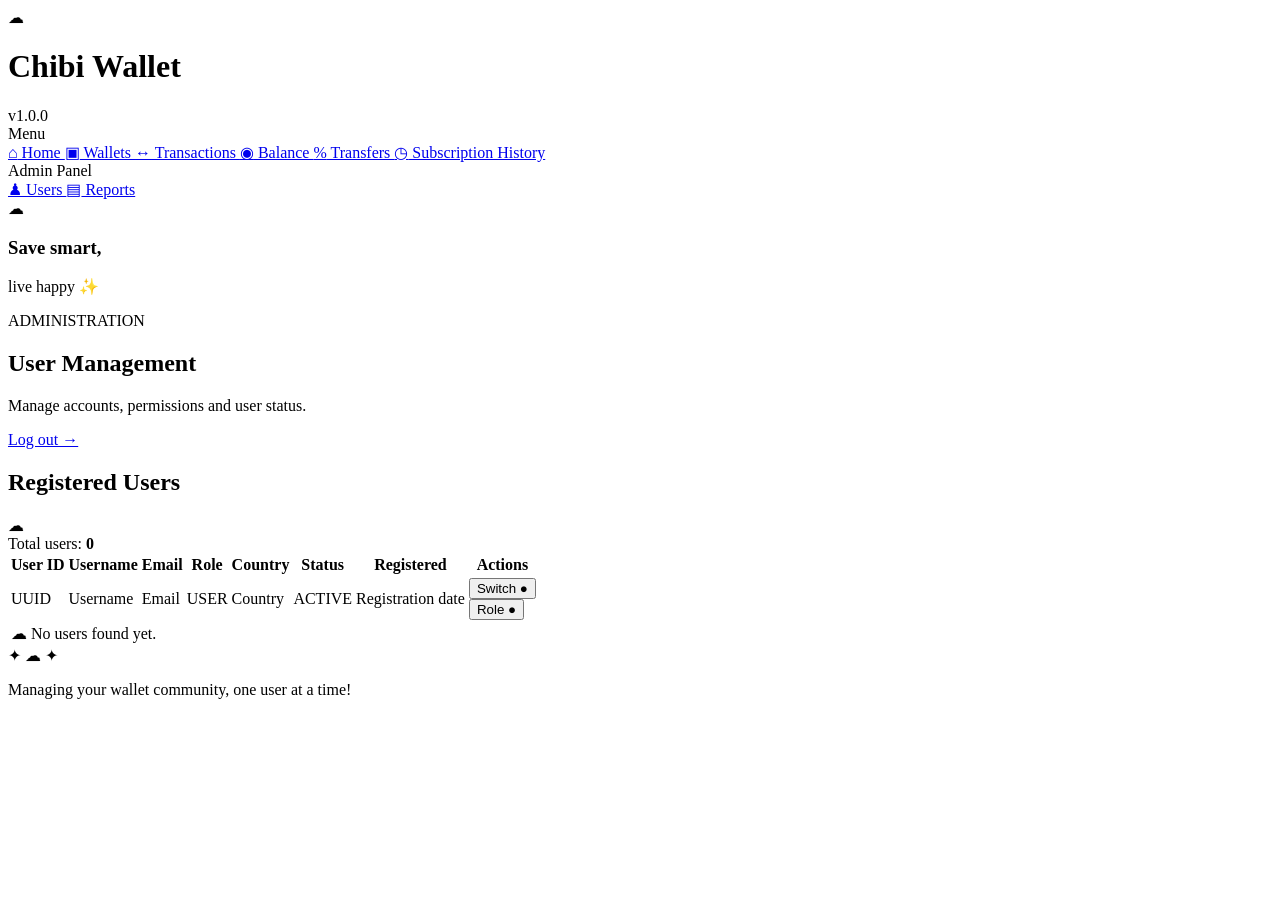
<file: src/main/resources/templates/admin-users.html>
<!DOCTYPE html>
<html lang="en"
      xmlns:th="http://www.thymeleaf.org">

<head>
    <meta charset="UTF-8">
    <meta name="viewport" content="width=device-width, initial-scale=1.0">

    <title>Chibi Wallet - Manage Users</title>

    <link rel="stylesheet" th:href="@{/css/home.css}">
    <link rel="stylesheet" th:href="@{/css/admin-users.css}">
</head>

<body>
<div class="page-wrapper">

    <header class="top-bar">
        <div class="brand">
            <span class="cloud">☁</span>
            <h1>Chibi Wallet</h1>
        </div>

        <div class="version">v1.0.0</div>
    </header>

    <div class="app-layout">

        <aside class="sidebar">
            <div class="menu-title">Menu</div>

            <nav>
                <a href="/home" class="nav-link">
                    <span>⌂</span> Home
                </a>
                <a href="/wallets" class="nav-link">
                    <span>▣</span> Wallets
                </a>
                <a href="/transactions" class="nav-link">
                    <span>↔</span> Transactions
                </a>
                <a href="/balance" class="nav-link">
                    <span>◉</span> Balance
                </a>
                <a href="/transfers" class="nav-link">
                    <span>%</span> Transfers
                </a>
                <a href="/subscriptions/history" class="nav-link">
                    <span>◷</span> Subscription History
                </a>
            </nav>

            <div class="admin-section">
                <div class="menu-title">Admin Panel</div>

                <nav>
                    <a href="/admin/users"
                       class="nav-link active">
                        <span>♟</span> Users
                    </a>
                    <a href="/admin/reports" class="nav-link">
                        <span>▤</span> Reports
                    </a>
                </nav>
            </div>

            <div class="sidebar-footer">
                <div class="footer-cloud">☁</div>
                <h3>Save smart,</h3>
                <p>live happy ✨</p>
            </div>
        </aside>

        <main class="main-content admin-content">

            <section class="welcome-section">
                <div>
                    <p class="dashboard-label">ADMINISTRATION</p>
                    <h2>User Management</h2>
                    <p class="welcome-text">
                        Manage accounts, permissions and user status.
                    </p>
                </div>

                <a href="/logout" class="logout-button">
                    Log out →
                </a>
            </section>

            <section class="panel users-panel">

                <div class="panel-header">
                    <h2>Registered Users</h2>
                    <span class="little-cloud">☁</span>
                </div>

                <div class="users-summary">
                    <span>
                        Total users:
                        <strong th:text="${users.size()}">0</strong>
                    </span>
                </div>

                <div class="table-container">
                    <table class="users-table">
                        <thead>
                        <tr>
                            <th>User ID</th>
                            <th>Username</th>
                            <th>Email</th>
                            <th>Role</th>
                            <th>Country</th>
                            <th>Status</th>
                            <th>Registered</th>
                            <th>Actions</th>
                        </tr>
                        </thead>

                        <tbody>
                        <tr th:each="account : ${users}">
                            <td class="user-id"
                                th:text="${account.id}">
                                UUID
                            </td>

                            <td class="username-cell"
                                th:text="${account.username}">
                                Username
                            </td>

                            <td th:text="${account.email != null
                                ? account.email : '—'}">
                                Email
                            </td>

                            <td>
                                <span class="role-badge"
                                      th:classappend="${account.role.toString() == 'ADMIN'}
                                          ? ' role-admin' : ' role-user'"
                                      th:text="${account.role}">
                                    USER
                                </span>
                            </td>

                            <td th:text="${account.country}">
                                Country
                            </td>

                            <td>
                                <span class="status-badge"
                                      th:classappend="${account.active}
                                          ? ' status-active'
                                          : ' status-inactive'"
                                      th:text="${account.active}
                                          ? 'ACTIVE' : 'INACTIVE'">
                                    ACTIVE
                                </span>
                            </td>

                            <td class="date-cell"
                                th:text="${account.createdOn != null
                                    ? #temporals.format(account.createdOn,
                                      'dd MM yyyy HH:mm')
                                    : '—'}">
                                Registration date
                            </td>

                            <td>
                                <div class="user-actions">

                                    <form th:action="@{/admin/users/{id}/toggle-status(
                                                    id=${account.id})}"
                                          method="post">
                                        <button type="submit"
                                                class="action-button"
                                                th:disabled="${account.id == currentUserId}">
                                            Switch
                                            <span class="toggle-icon">●</span>
                                        </button>
                                    </form>

                                    <form th:action="@{/admin/users/{id}/toggle-role(
                                                    id=${account.id})}"
                                          method="post">
                                        <button type="submit"
                                                class="action-button role-button"
                                                th:disabled="${account.id == currentUserId}">
                                            Role
                                            <span class="toggle-icon">●</span>
                                        </button>
                                    </form>

                                </div>
                            </td>
                        </tr>

                        <tr th:if="${users.isEmpty()}">
                            <td colspan="8" class="empty-state">
                                ☁ No users found yet.
                            </td>
                        </tr>
                        </tbody>
                    </table>
                </div>

            </section>

            <div class="chibi-message">
                <span>✦ ☁ ✦</span>
                <p>Managing your wallet community, one user at a time!</p>
            </div>

        </main>
    </div>
</div>
</body>
</html>
</file>
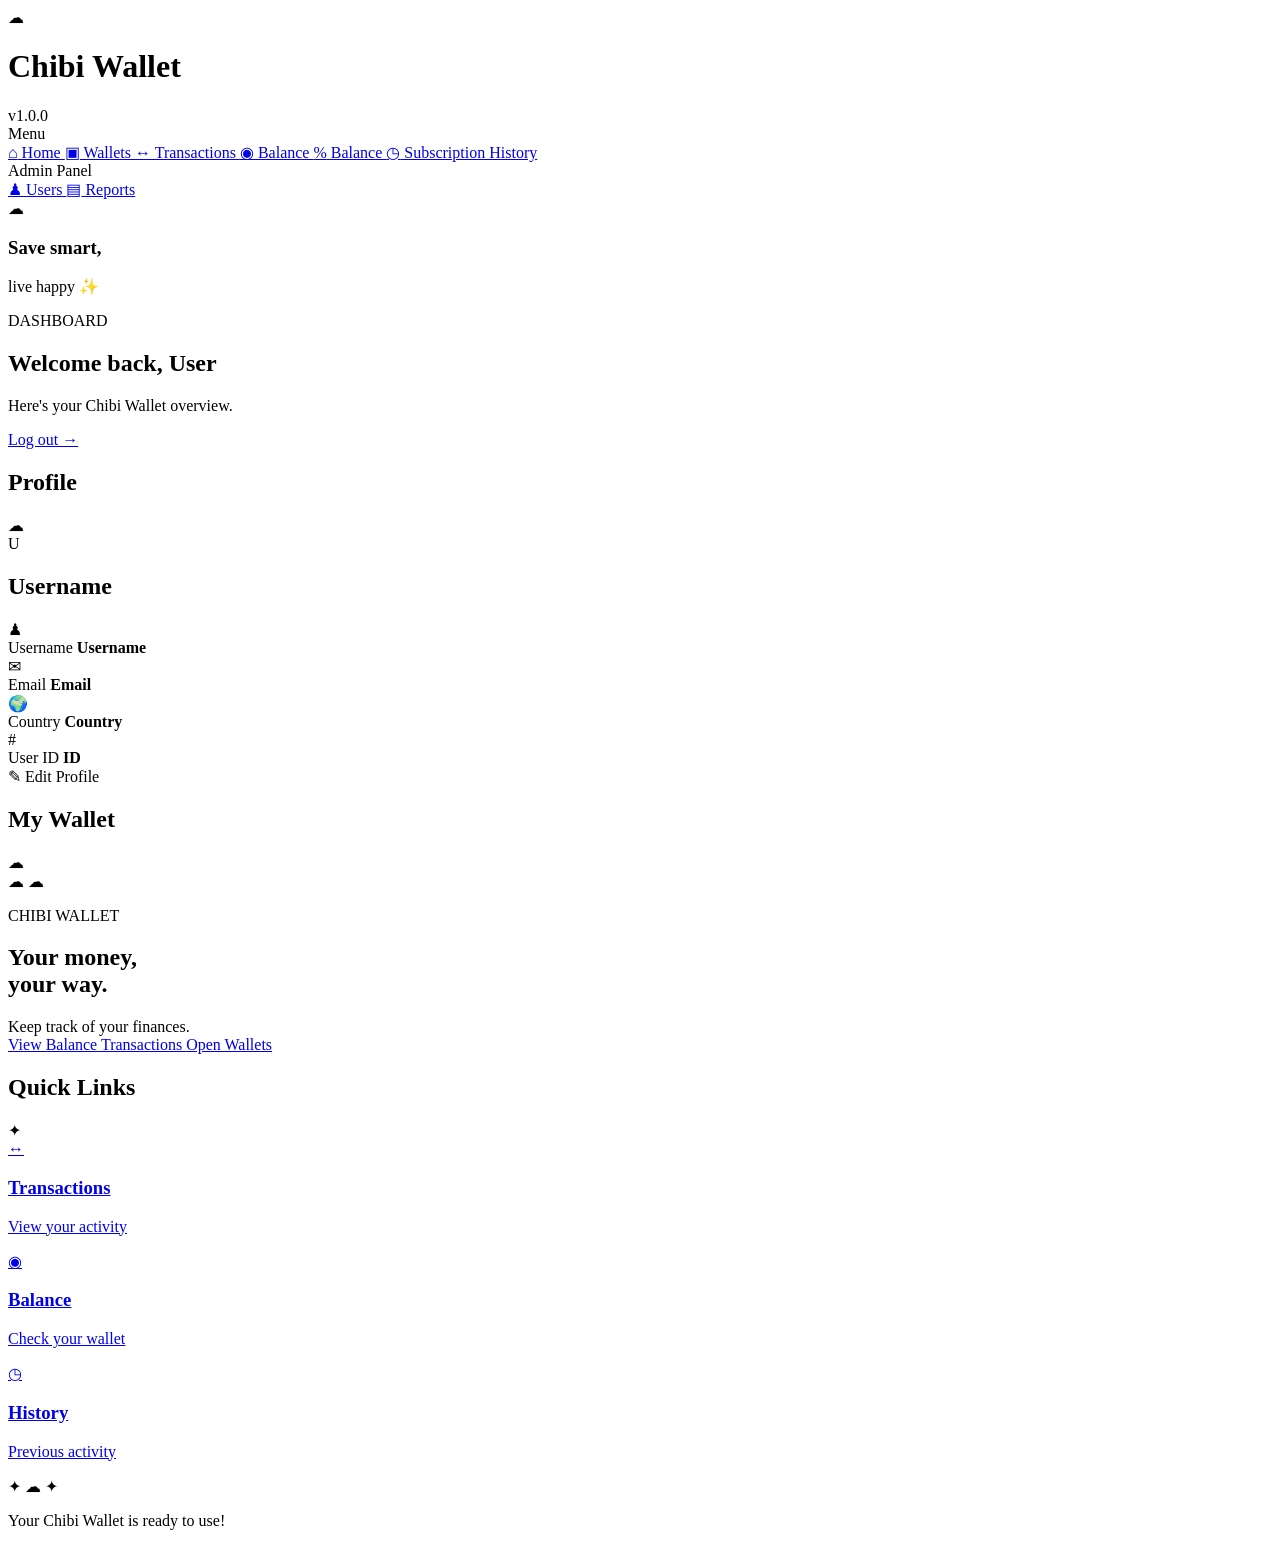
<file: src/main/resources/templates/home.html>
<!DOCTYPE html>
<html lang="en" xmlns:th="http://www.thymeleaf.org" xmlns:sec="http://www.thymeleaf.org/extras/spring-security">

<head>
    <meta charset="UTF-8">
    <meta name="viewport" content="width=device-width, initial-scale=1.0">

    <title>Chibi Wallet - Home</title>

    <link rel="stylesheet" th:href="@{/css/home.css}">
</head>

<body>

<div class="page-wrapper">


    <header class="top-bar">

        <div class="brand">

            <span class="cloud">☁</span>

            <h1>Chibi Wallet</h1>

        </div>

        <div class="version">
            v1.0.0
        </div>

    </header>



    <div class="app-layout">

        <aside class="sidebar">

            <div class="menu-title">
                Menu
            </div>

            <nav>

                <a href="/home" class="nav-link active">
                    <span>⌂</span>
                    Home
                </a>

                <a href="/wallets" class="nav-link">
                    <span>▣</span>
                    Wallets
                </a>

                <a href="/transactions" class="nav-link">
                    <span>↔</span>
                    Transactions
                </a>

                <a href="/balance" class="nav-link">
                    <span>◉</span>
                    Balance
                </a>

                <a href="/transfers" class="nav-link">
                    <span>%</span>
                    Balance
                </a>

                <a href="/subscriptions/history" class="nav-link">
                    <span>◷</span>
                    Subscription History
                </a>

                <div sec:authorize="hasRole('ROLE_ADMIN')" class="admin-section">

                    <div class="menu-title admin-title">
                        Admin Panel
                    </div>

                    <nav class="admin-nav">

                        <a href="/admin/users" class="nav-link">
                            <span>♟</span>
                            Users
                        </a>

                        <a href="/admin/reports" class="nav-link">
                            <span>▤</span>
                            Reports
                        </a>

                    </nav>

                </div>





            </nav>
            <div class="sidebar-footer">

                <div class="footer-cloud">
                    ☁
                </div>

                <h3>Save smart,</h3>

                <p>
                    live happy ✨
                </p>

            </div>

        </aside>


        <main class="main-content">

            <section class="welcome-section">

                <div>

                    <p class="dashboard-label">
                        DASHBOARD
                    </p>

                    <h2>
                        Welcome back,
                        <span th:text="${user.getUsername()}">
                            User
                        </span>

                    </h2>

                    <p class="welcome-text">
                        Here's your Chibi Wallet overview.
                    </p>

                </div>


                <a href="/logout" class="logout-button">
                    Log out →
                </a>

            </section>

            <section class="dashboard-grid">


                <article class="panel profile-panel">

                    <div class="panel-header">
                        <h2>Profile</h2>
                        <span class="little-cloud">☁</span>
                    </div>


                    <div class="profile-avatar">

                        <span th:text="${#strings.substring(user.getUsername(), 0, 1)}">
                            U
                        </span>

                    </div>


                    <h2 class="username"
                        th:text="${user.getUsername()}">
                        Username
                    </h2>


                    <p class="status"
                       th:classappend="${user.isActive()} ? 'status-active' : 'status-inactive'"
                       th:text="${user.isActive()} ? 'ACTIVE' : 'INACTIVE'">
                    </p>


                    <div class="profile-info">


                        <div class="info-item">

                            <span class="info-icon">♟</span>

                            <div>

                                <span class="info-label">
                                    Username
                                </span>

                                <strong th:text="${user.getUsername()}">
                                    Username
                                </strong>

                            </div>

                        </div>


                        <div class="info-item">

                            <span class="info-icon">✉</span>

                            <div>

                                <span class="info-label">
                                    Email
                                </span>

                                <strong th:text="${user.getEmail()}">
                                    Email
                                </strong>

                            </div>

                        </div>


                        <div class="info-item">

                            <span class="info-icon">🌍</span>

                            <div>

                                <span class="info-label">
                                    Country
                                </span>

                                <strong th:text="${user.getCountry()}">
                                    Country
                                </strong>

                            </div>

                        </div>


                        <div class="info-item">

                            <span class="info-icon">#</span>

                            <div>

                                <span class="info-label">
                                    User ID
                                </span>

                                <strong th:text="${user.getId()}">
                                    ID
                                </strong>

                            </div>

                        </div>


                    </div>

                    <div class="profile-actions">
                        <a th:href="@{users/{id}/profile(id=${user.getId()})}" class="edit-profile-button" >
                            ✎ Edit Profile
                        </a>

<!--                        <a th:href="@{users/{id}/profile(id=${user.getId()})}" class="edit-profile-button" >-->
<!--                            ✎ Edit Profile-->
<!--                        </a>-->
                    </div>

                </article>


                <div class="right-column">

                    <article class="panel wallet-panel">

                        <div class="panel-header">

                            <h2>My Wallet</h2>

                            <span class="little-cloud">
                                ☁
                            </span>

                        </div>


                        <div class="wallet-box">

                            <span class="wallet-cloud cloud-left">
                                ☁
                            </span>

                            <span class="wallet-cloud cloud-right">
                                ☁
                            </span>


                            <div class="wallet-content">

                                <p>
                                    CHIBI WALLET
                                </p>

                                <h2>
                                    Your money,
                                    <br>
                                    your way.
                                </h2>

                                <span>
                                    Keep track of your finances.
                                </span>

                            </div>

                        </div>


                        <div class="wallet-buttons">

                            <a href="/balance"
                               class="primary-button">

                                View Balance

                            </a>


                            <a href="/transactions"
                               class="secondary-button">

                                Transactions

                            </a>

                            <a href="/wallets"
                               class="primary-button">
                                Open Wallets
                            </a>

                        </div>

                    </article>


                    <article class="panel quick-panel">

                        <div class="panel-header">

                            <h2>Quick Links</h2>

                            <span class="little-cloud">
                                ✦
                            </span>

                        </div>


                        <div class="quick-links">


                            <a href="/transactions"
                               class="quick-link">

                                <div class="quick-icon">
                                    ↔
                                </div>

                                <div>

                                    <h3>Transactions</h3>

                                    <p>
                                        View your activity
                                    </p>

                                </div>

                            </a>


                            <a href="/balance"
                               class="quick-link">

                                <div class="quick-icon">
                                    ◉
                                </div>

                                <div>

                                    <h3>Balance</h3>

                                    <p>
                                        Check your wallet
                                    </p>

                                </div>

                            </a>


                            <a href="/history"
                               class="quick-link">

                                <div class="quick-icon">
                                    ◷
                                </div>

                                <div>

                                    <h3>History</h3>

                                    <p>
                                        Previous activity
                                    </p>

                                </div>

                            </a>


                        </div>

                    </article>

                    <div class="chibi-message">

                        <span>
                            ✦ ☁ ✦
                        </span>

                        <p>
                            Your Chibi Wallet is ready to use!
                        </p>

                    </div>


                </div>

            </section>

        </main>

    </div>

</div>

</body>

</html>
</file>
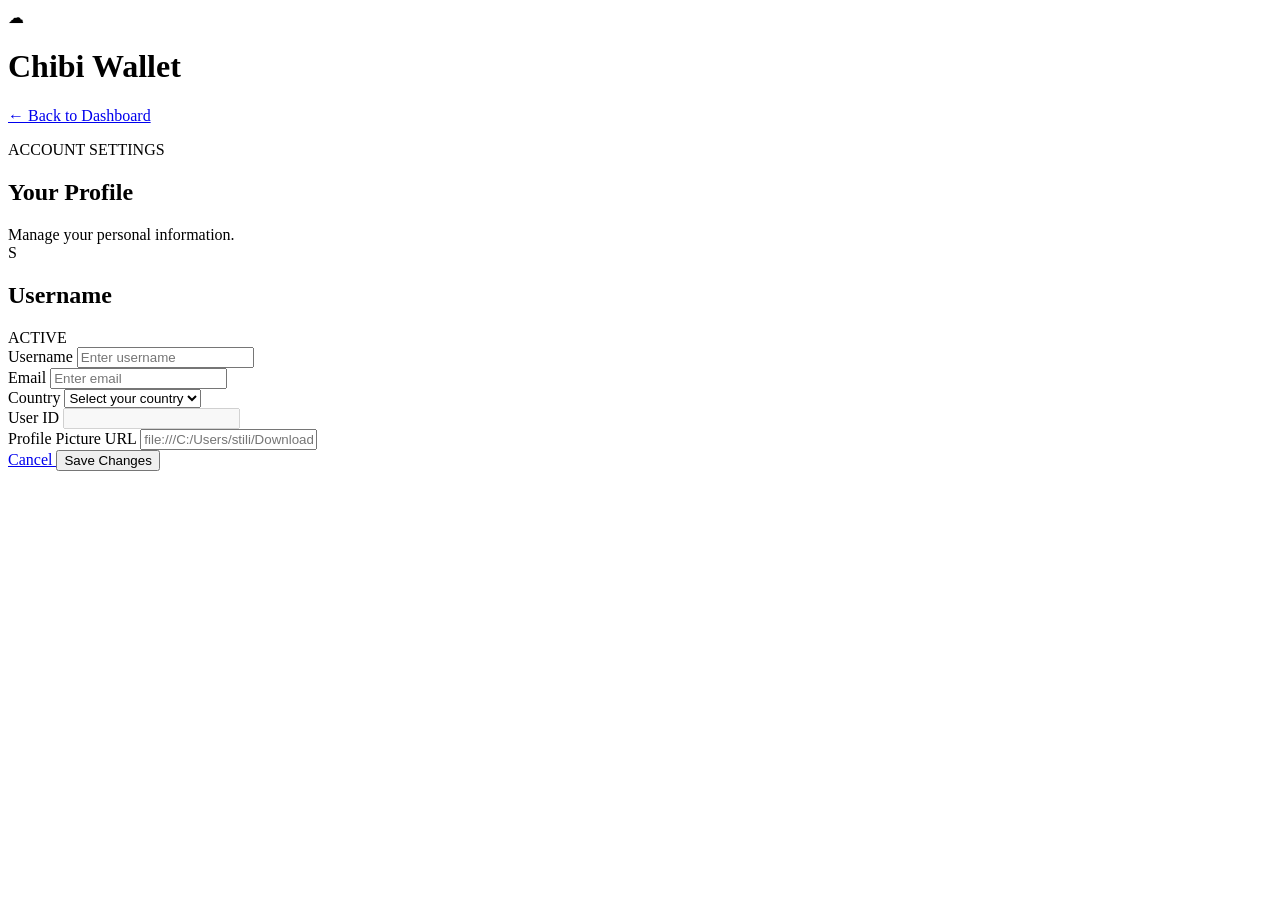
<file: src/main/resources/templates/profile-menu.html>
<!DOCTYPE html>
<html lang="en" xmlns:th="http://www.thymeleaf.org">

<head>
    <meta charset="UTF-8">
    <meta name="viewport" content="width=device-width, initial-scale=1.0">

    <title>Profile | Chibi Wallet</title>

    <link rel="stylesheet" th:href="@{/css/profile.css}">
</head>

<body>

<div class="page-wrapper">


    <header class="top-bar">

        <div class="brand">
            <span class="cloud">☁</span>
            <h1>Chibi Wallet</h1>
        </div>

        <a href="/home" class="back-button">
            ← Back to Dashboard
        </a>

    </header>


    <!--main tab-->
    <main class="profile-page">

        <div class="page-title">
            <p>ACCOUNT SETTINGS</p>
            <h2>Your Profile</h2>
            <span>Manage your personal information.</span>
        </div>


        <!--profile-->
        <section class="profile-card">

            <div class="profile-header">

                <div class="profile-avatar">
                    <span th:text="${user.username.substring(0,1).toUpperCase()}">S</span>
                </div>

                <div class="profile-name">
                    <h2 th:text="${user.username}">Username</h2>

                    <span class="status status-active">
                        ACTIVE
                    </span>
                </div>

            </div>



            <form th:action="@{/users/{id}/profile(id=${user.getId()})}"
                  th:object="${user}"
                  th:method="PUT">

                <div class="form-grid">


                    <div class="form-group">
                        <label for="username">
                            Username
                        </label>

                        <input
                                type="text"
                                id="username"
                                th:field="*{username}"
                                placeholder="Enter username"
                        >
                    </div>


                    <div class="form-group">
                        <label for="email">
                            Email
                        </label>

                        <input
                                type="email"
                                id="email"
                                th:field="*{email}"
                                placeholder="Enter email"
                        >
                    </div>


                    <div class="form-group">
                        <label for="country">
                            Country
                        </label>

                        <select id="country"
                                th:field="*{country}">

                            <option value="">
                                Select your country
                            </option>

                            <option
                                    th:each="country : ${country}"
                                    th:value="${country}"
                                    th:text="${country}">
                            </option>

                        </select>
                    </div>


                    <div class="form-group">
                        <label>
                            User ID
                        </label>

                        <input
                                type="text"
                                th:value="${user.id}"
                                disabled
                        >
                    </div>

                </div>

                <div class="form-group">
                    <label for="profilePictureUrl">
                        Profile Picture URL
                    </label>

                    <input
                            type="url"
                            id="profilePictureUrl"
                            th:field="*{profilePicture}"
                            placeholder="file:///C:/Users/stili/Downloads/image-profile-default.jpg"
                    >
                </div>


                <!--buttons-->
                <div class="form-actions">

                    <a href="/home" class="cancel-button">
                        Cancel
                    </a>

                    <button type="submit" class="save-button">
                        Save Changes
                    </button>

                </div>

            </form>

        </section>

    </main>

</div>

</body>
</html>
</file>
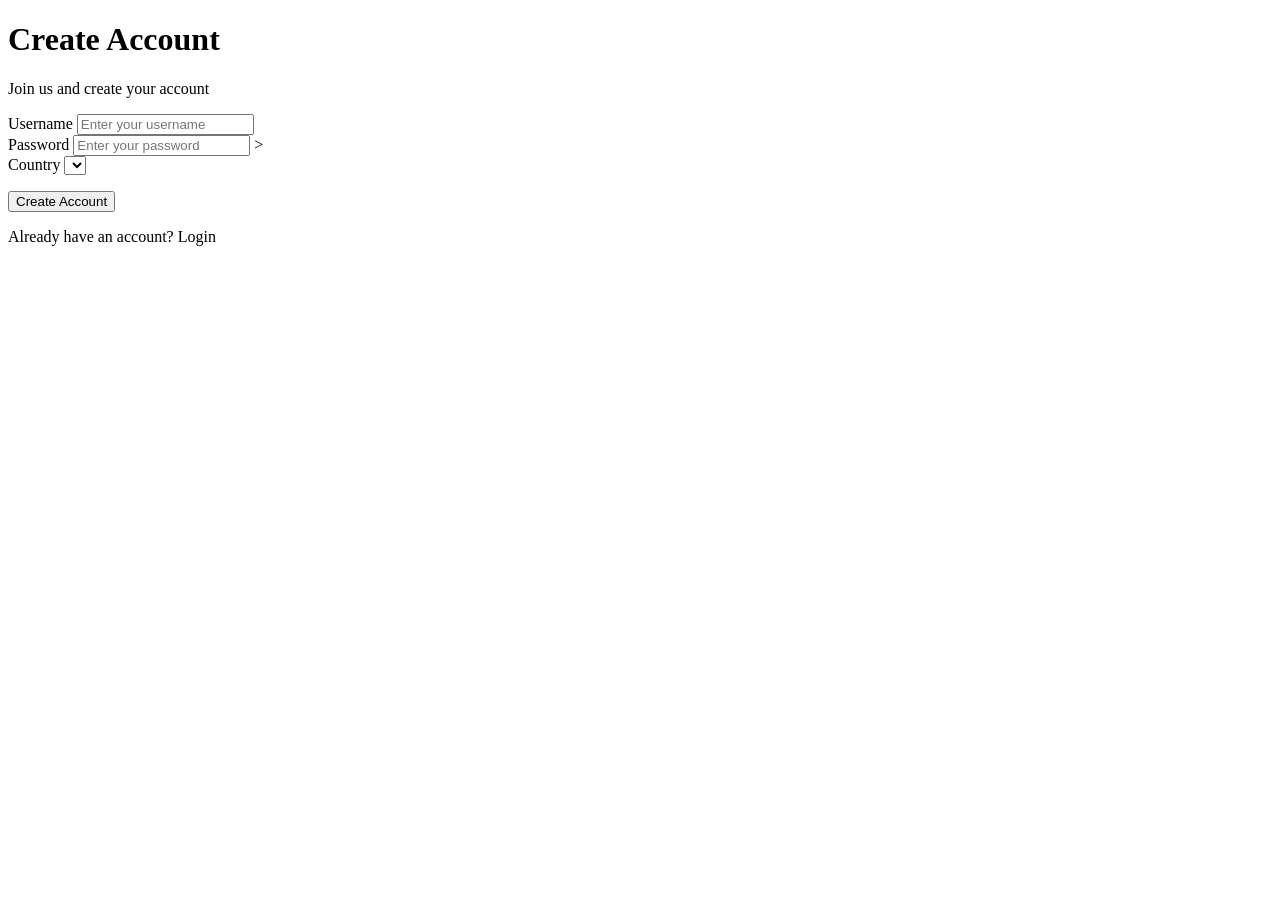
<file: src/main/resources/templates/register.html>
<!DOCTYPE html>
<html lang="en" xmlns:th="http://www.thymeleaf.org">

<head>
    <meta charset="UTF-8">
    <meta name="viewport" content="width=device-width, initial-scale=1.0">

    <title>Register</title>

    <link rel="stylesheet" th:href="@{/css/register.css}">
</head>

<body>

<div class="register-container">

    <div class="register-card">

        <h1>Create Account</h1>
        <p class="subtitle">Join us and create your account</p>

        <form th:action="@{/register}" th:object="${userRegisterRequest}" th:method="post">

            <div class="input-group">
                <label for="username">Username</label>

                <input
                        type="text"
                        id="username"
                        name="username"
                        th:field="*{username}"

                        placeholder="Enter your username"
                        required>

                <span class="error"
                      th:if="${#fields.hasErrors('username')}"
                      th:errors="*{username}">
                </span>
            </div>


            <div class="input-group">
                <label for="password">Password</label>

                <input
                        type="password"
                        id="password"
                        name="password"
                        th:field="*{password}"

                        placeholder="Enter your password"
                        required>

                <span class="error"
                      th:if="${#fields.hasErrors('password')}"
                      th:errors="*{password}">>
                </span>
            </div>


            <div>

                <label for="country">Country</label>
                <select id="country" th:field="*{country}">
                    <option th:each="country: ${countries}"
                            th:value="${country}"
                            th:text="${country}">
                    </option>
                </select>

                <p class="error"
                   th:if="${#fields.hasErrors('country')}"
                   th:errors="*{country}">
                </p>

            </div>

            <button type="submit">
                Create Account
            </button>
            <p class="login-link">
                Already have an account?
                <a th:href="@{/login}">Login</a>
            </p>
        </form>
    </div>
</div>

</body>
</html>
</file>
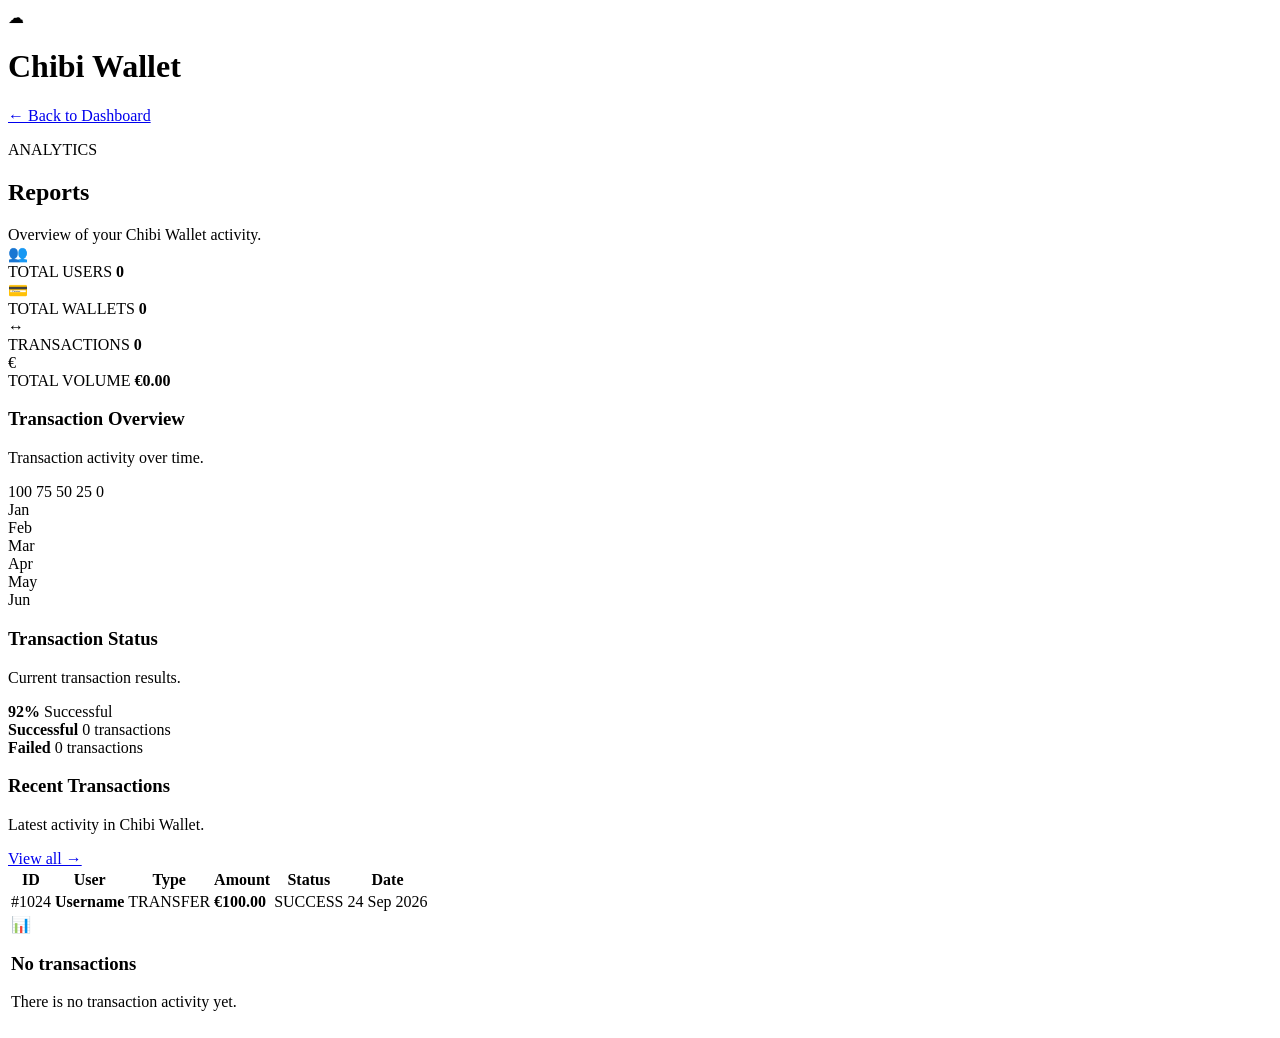
<file: src/main/resources/templates/reports.html>
<!DOCTYPE html>
<html lang="en" xmlns:th="http://www.thymeleaf.org">

<head>
    <meta charset="UTF-8">
    <meta name="viewport" content="width=device-width, initial-scale=1.0">

    <title>Reports | Chibi Wallet</title>

    <link rel="stylesheet" th:href="@{/css/reports.css}">
</head>

<body>

<div class="page-wrapper">

    <header class="top-bar">

        <div class="brand">
            <span class="cloud">☁</span>
            <h1>Chibi Wallet</h1>
        </div>

        <a href="/home" class="back-button">
            ← Back to Dashboard
        </a>

    </header>


    <main class="reports-page">

        <div class="page-title">

            <div>
                <p>ANALYTICS</p>

                <h2>Reports</h2>

                <span>
                    Overview of your Chibi Wallet activity.
                </span>
            </div>

        </div>


        <section class="stats-grid">

            <div class="stat-card">

                <div class="stat-icon">
                    👥
                </div>

                <div class="stat-content">

                    <span class="stat-label">
                        TOTAL USERS
                    </span>

                    <strong th:text="${totalUsers}">
                        0
                    </strong>

                </div>

            </div>


            <div class="stat-card">

                <div class="stat-icon">
                    💳
                </div>

                <div class="stat-content">

                    <span class="stat-label">
                        TOTAL WALLETS
                    </span>

                    <strong th:text="${totalWallets}">
                        0
                    </strong>

                </div>

            </div>


            <div class="stat-card">

                <div class="stat-icon">
                    ↔
                </div>

                <div class="stat-content">

                    <span class="stat-label">
                        TRANSACTIONS
                    </span>

                    <strong th:text="${totalTransactions}">
                        0
                    </strong>

                </div>

            </div>


            <div class="stat-card">

                <div class="stat-icon">
                    €
                </div>

                <div class="stat-content">

                    <span class="stat-label">
                        TOTAL VOLUME
                    </span>

                    <strong>
                        €<span th:text="${totalVolume}">0.00</span>
                    </strong>

                </div>

            </div>

        </section>


        <section class="reports-grid">


            <div class="report-card transaction-overview">

                <div class="report-header">

                    <div>
                        <h3>Transaction Overview</h3>

                        <p>
                            Transaction activity over time.
                        </p>
                    </div>

                </div>


                <div class="chart">

                    <div class="chart-y-axis">
                        <span>100</span>
                        <span>75</span>
                        <span>50</span>
                        <span>25</span>
                        <span>0</span>
                    </div>

                    <div class="chart-area">

                        <div class="grid-line"></div>
                        <div class="grid-line"></div>
                        <div class="grid-line"></div>
                        <div class="grid-line"></div>

                        <div class="bars">

                            <div class="bar-wrapper">
                                <div class="bar" style="height: 35%;"></div>
                                <span>Jan</span>
                            </div>

                            <div class="bar-wrapper">
                                <div class="bar" style="height: 52%;"></div>
                                <span>Feb</span>
                            </div>

                            <div class="bar-wrapper">
                                <div class="bar" style="height: 44%;"></div>
                                <span>Mar</span>
                            </div>

                            <div class="bar-wrapper">
                                <div class="bar" style="height: 70%;"></div>
                                <span>Apr</span>
                            </div>

                            <div class="bar-wrapper">
                                <div class="bar" style="height: 62%;"></div>
                                <span>May</span>
                            </div>

                            <div class="bar-wrapper">
                                <div class="bar" style="height: 82%;"></div>
                                <span>Jun</span>
                            </div>

                        </div>

                    </div>

                </div>

            </div>


            <div class="report-card status-report">

                <div class="report-header">

                    <div>
                        <h3>Transaction Status</h3>

                        <p>
                            Current transaction results.
                        </p>
                    </div>

                </div>


                <div class="status-content">

                    <div class="donut">

                        <div class="donut-inner">

                            <strong th:text="${successfulPercentage}">
                                92%
                            </strong>

                            <span>
                                Successful
                            </span>

                        </div>

                    </div>


                    <div class="status-legend">

                        <div class="legend-item">

                            <span class="legend-dot successful"></span>

                            <div>
                                <strong>Successful</strong>
                                <span th:text="${successfulTransactions}">
                                    0 transactions
                                </span>
                            </div>

                        </div>


                        <div class="legend-item">

                            <span class="legend-dot failed"></span>

                            <div>
                                <strong>Failed</strong>
                                <span th:text="${failedTransactions}">
                                    0 transactions
                                </span>
                            </div>

                        </div>

                    </div>

                </div>

            </div>

        </section>


        <section class="report-card recent-transactions">

            <div class="report-header">

                <div>
                    <h3>Recent Transactions</h3>

                    <p>
                        Latest activity in Chibi Wallet.
                    </p>
                </div>

                <a href="/transactions" class="view-all">
                    View all →
                </a>

            </div>


            <div class="table-container">

                <table>

                    <thead>

                    <tr>
                        <th>ID</th>
                        <th>User</th>
                        <th>Type</th>
                        <th>Amount</th>
                        <th>Status</th>
                        <th>Date</th>
                    </tr>

                    </thead>


                    <tbody>

                    <tr th:each="transaction : ${recentTransactions}">

                        <td>
                            <span class="transaction-id"
                                  th:text="${transaction.id}">
                                #1024
                            </span>
                        </td>

                        <td>
                            <strong
                                    th:text="${transaction.user.username}">
                                Username
                            </strong>
                        </td>

                        <td>
                            <span
                                    th:text="${transaction.type}">
                                TRANSFER
                            </span>
                        </td>

                        <td>
                            <strong
                                    th:text="${transaction.amount}">
                                €100.00
                            </strong>
                        </td>

                        <td>
                            <span class="status status-success">
                                SUCCESS
                            </span>
                        </td>

                        <td>
                            <span
                                    th:text="${transaction.date}">
                                24 Sep 2026
                            </span>
                        </td>

                    </tr>


                    <tr th:if="${recentTransactions == null || recentTransactions.isEmpty()}">

                        <td colspan="6">

                            <div class="empty-state">

                                <div>
                                    📊
                                </div>

                                <h3>No transactions</h3>

                                <p>
                                    There is no transaction activity yet.
                                </p>

                            </div>

                        </td>

                    </tr>

                    </tbody>

                </table>

            </div>

        </section>

    </main>

</div>

</body>
</html>
</file>
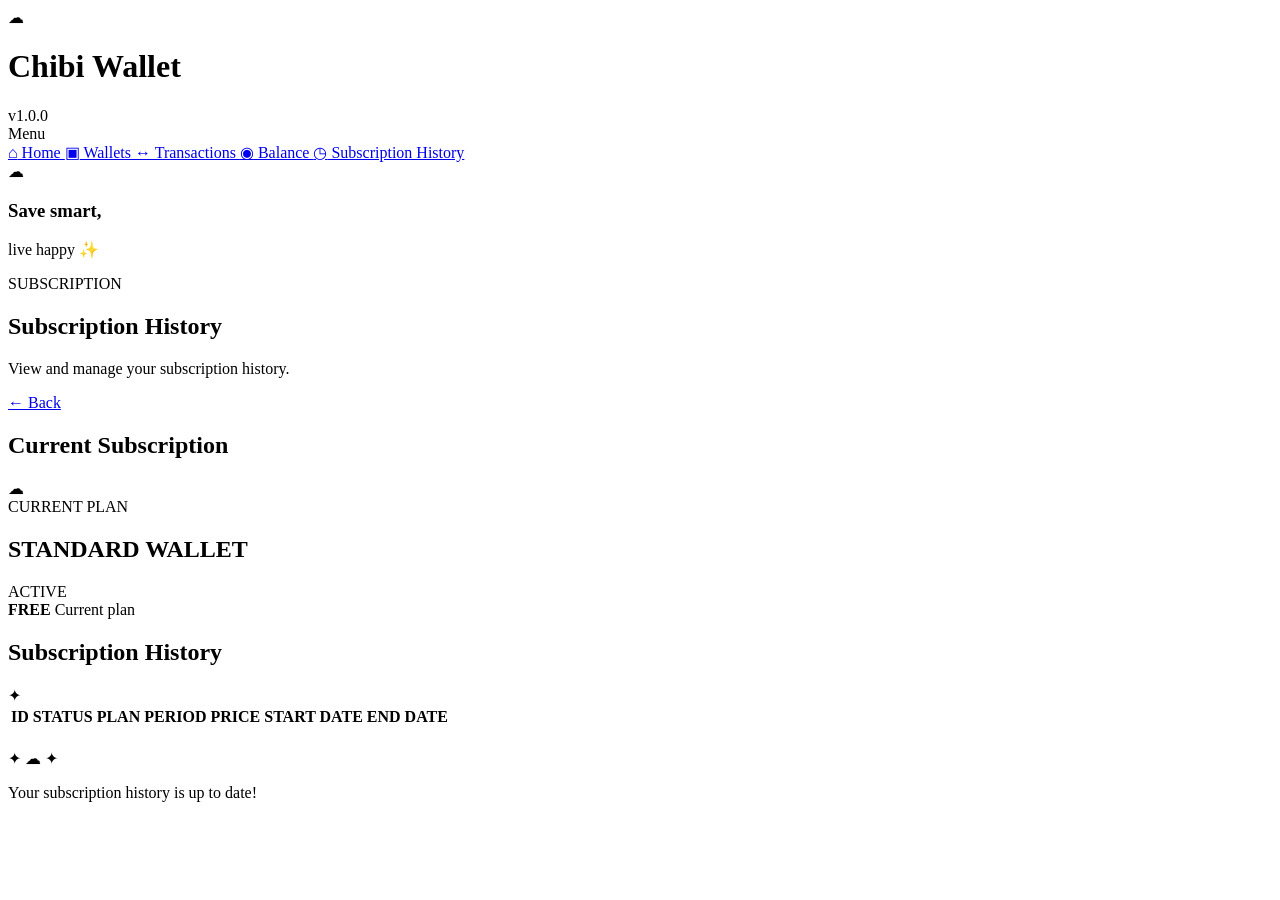
<file: src/main/resources/templates/subscriptions-history.html>
<!DOCTYPE html>
<html lang="en" xmlns:th="http://www.thymeleaf.org">

<head>
    <meta charset="UTF-8">
    <meta name="viewport" content="width=device-width, initial-scale=1.0">

    <title>Chibi Wallet - Subscription History</title>

    <link rel="stylesheet" th:href="@{/css/home.css}">
    <link rel="stylesheet" th:href="@{/css/subscription-history.css}">
</head>

<body>

<div class="page-wrapper">

    <header class="top-bar">

        <div class="brand">
            <span class="cloud">☁</span>
            <h1>Chibi Wallet</h1>
        </div>

        <div class="version">
            v1.0.0
        </div>

    </header>


    <div class="app-layout">


        <aside class="sidebar">

            <div class="menu-title">
                Menu
            </div>

            <nav>

                <a href="/home" class="nav-link" >
                    <span>⌂</span>
                    Home
                </a>

                <a href="/wallets" class="nav-link">
                    <span>▣</span>
                    Wallets
                </a>

                <a href="/transactions" class="nav-link">
                    <span>↔</span>
                    Transactions
                </a>

                <a href="/balance" class="nav-link">
                    <span>◉</span>
                    Balance
                </a>

                <a href="/subscriptions/history" class="nav-link active">
                    <span>◷</span>
                    Subscription History
                </a>

            </nav>


            <div class="sidebar-footer">

                <div class="footer-cloud">
                    ☁
                </div>

                <h3>Save smart,</h3>

                <p>
                    live happy ✨
                </p>

            </div>

        </aside>
        <main class="main-content">

            <section class="welcome-section">

                <div>

                    <p class="dashboard-label">
                        SUBSCRIPTION
                    </p>

                    <h2>
                        Subscription History
                    </h2>

                    <p class="welcome-text">
                        View and manage your subscription history.
                    </p>

                </div>

                <a href="/home" class="logout-button">
                    ← Back
                </a>

            </section>

            <section class="subscription-panel panel">

                <div class="panel-header">

                    <h2>
                        Current Subscription
                    </h2>

                    <span class="little-cloud">
                        ☁
                    </span>

                </div>


                <div class="current-subscription">

                    <div class="subscription-plan">

                        <span class="subscription-label">
                            CURRENT PLAN
                        </span>

                        <h2>
                            STANDARD WALLET
                        </h2>

                        <span class="subscription-status">
                            ACTIVE
                        </span>

                    </div>


                    <div class="subscription-price">

                        <strong>
                            FREE
                        </strong>

                        <span>
                            Current plan
                        </span>

                    </div>

                </div>

            </section>



            <section class="subscription-panel panel">

                <div class="panel-header">

                    <h2>
                        Subscription History
                    </h2>

                    <span class="little-cloud">
                        ✦
                    </span>

                </div>


                <div class="subscription-table-wrapper">

                    <table class="subscription-table">

                        <thead>

                        <tr>
                            <th>
                                ID
                            </th>

                            <th>
                                STATUS
                            </th>

                            <th>
                                PLAN
                            </th>

                            <th>
                                PERIOD
                            </th>

                            <th>
                                PRICE
                            </th>

                            <th>
                                START DATE
                            </th>

                            <th>
                                END DATE
                            </th>

                        </tr>

                        </thead>


                        <tbody>


                        <tr th:each="subscription : ${user.subscriptions}">

                            <td >
                                <p th:text="${subscription.id}"></p>
                            </td>

                            <td>
                                <p th:if ="${subscription.status.name() == 'ACTIVE'}" class ="status-active" th:text = "${subscription.status.name()}">
                                <p th:if ="${subscription.status.name() == 'COMPLETED'}" class ="status completed" th:text = "${subscription.status.name()}">
                                <p th:if ="${subscription.status.name() == 'TERMINATED'}" class ="status terminateed" th:text = "${subscription.status.name()}">
                            </td>

                            <td>
                                <p th:text = "${subscription.type}"></p>
                            </td>

                            <td th:text ="${subscription.period}"></td>
                            <td th:text ="${subscription.price}"> </td>
                            <td th:text ="${#temporals.format(subscription.createdOn,'dd.MM.yyyy HH:mm')}"> </td>
                            <td th:text = "${#temporals.format(subscription.completedOn,'dd.MM.yyyy HH:mm')}"></td>
                        </tr>

                        </tbody>

                    </table>

                </div>

            </section>



            <div class="chibi-message">

                <span>
                    ✦ ☁ ✦
                </span>

                <p>
                    Your subscription history is up to date!
                </p>

            </div>

        </main>

    </div>

</div>

</body>

</html>
</file>
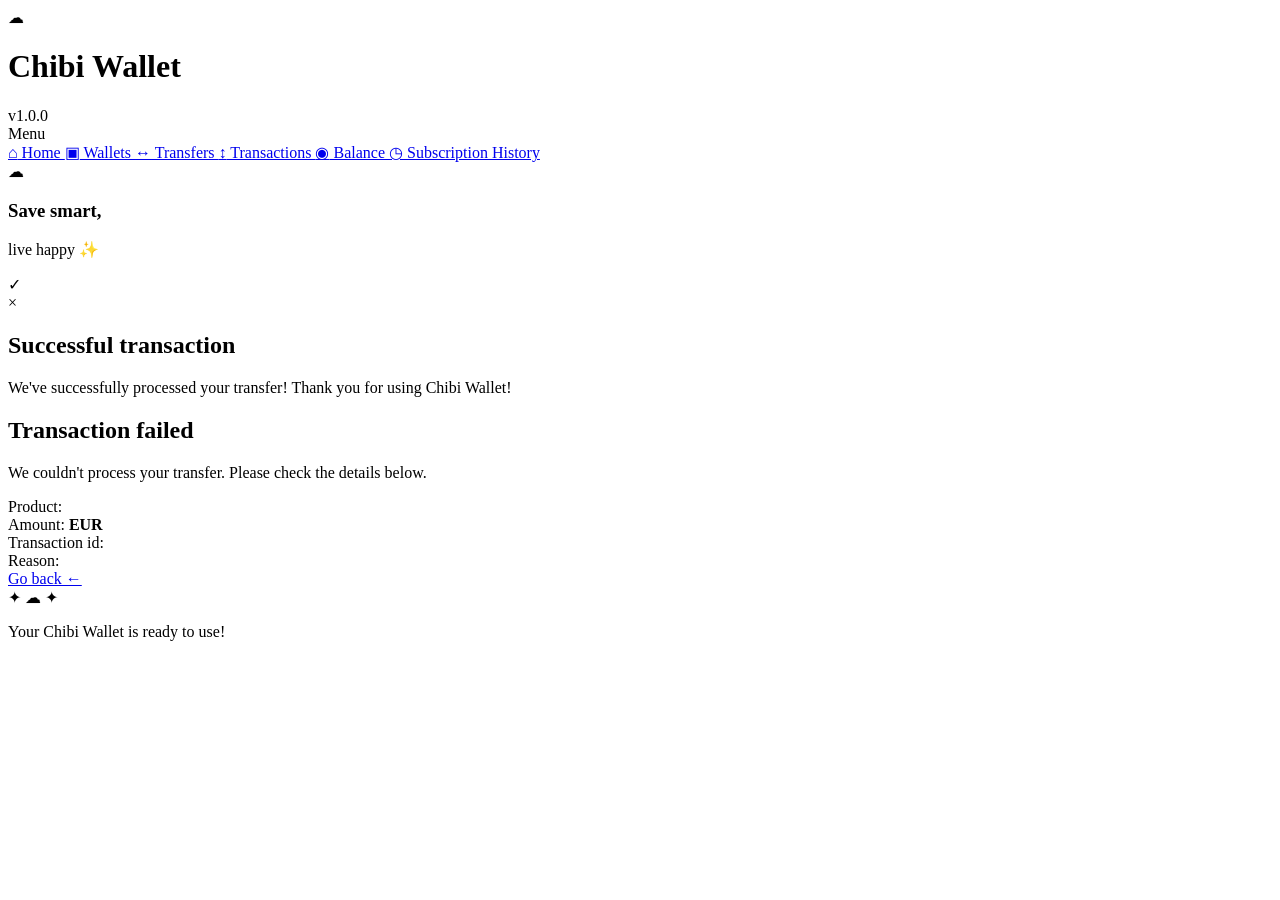
<file: src/main/resources/templates/transaction-result.html>
<!DOCTYPE html>
<html lang="en" xmlns:th="http://www.thymeleaf.org">

<head>
    <meta charset="UTF-8">
    <meta name="viewport" content="width=device-width, initial-scale=1.0">

    <title>Chibi Wallet - Transaction Result</title>

    <link rel="stylesheet" th:href="@{/css/home.css}">
    <link rel="stylesheet" th:href="@{/css/transaction-result.css}">
</head>

<body>

<div class="page-wrapper">

    <header class="top-bar">

        <div class="brand">
            <span class="cloud">☁</span>
            <h1>Chibi Wallet</h1>
        </div>

        <div class="version">
            v1.0.0
        </div>

    </header>


    <div class="app-layout">

        <aside class="sidebar">

            <div class="menu-title">
                Menu
            </div>

            <nav>

                <a href="/home" class="nav-link">
                    <span>⌂</span>
                    Home
                </a>

                <a href="/wallets" class="nav-link">
                    <span>▣</span>
                    Wallets
                </a>

                <a href="/transfers" class="nav-link">
                    <span>↔</span>
                    Transfers
                </a>

                <a href="/transactions" class="nav-link">
                    <span>↕</span>
                    Transactions
                </a>

                <a href="/balance" class="nav-link">
                    <span>◉</span>
                    Balance
                </a>

                <a href="/subscriptions/history" class="nav-link">
                    <span>◷</span>
                    Subscription History
                </a>

            </nav>


            <div class="sidebar-footer">

                <div class="footer-cloud">
                    ☁
                </div>

                <h3>Save smart,</h3>

                <p>
                    live happy ✨
                </p>

            </div>

        </aside>


        <main class="main-content">

            <section class="transaction-result-section">

                <div class="transaction-result-card">


                    <div th:if="${transaction.status.name() == 'SUCCEEDED'}"
                         class="result-icon success">

                        ✓

                    </div>


                    <div th:if="${transaction.status.name() == 'FAILED'}"
                         class="result-icon failed">

                        ×

                    </div>


                    <div th:if="${transaction.status.name() == 'SUCCEEDED'}">

                        <h1>
                            Successful transaction
                        </h1>

                        <p class="result-description">
                            We've successfully processed your transfer!
                            Thank you for using Chibi Wallet!
                        </p>

                    </div>


                    <div th:if="${transaction.status.name() == 'FAILED'}">

                        <h1>
                            Transaction failed
                        </h1>

                        <p class="result-description">
                            We couldn't process your transfer.
                            Please check the details below.
                        </p>

                    </div>


                    <div class="transaction-summary">


                        <div class="summary-row">

                            <span>
                                Product:
                            </span>

                            <strong>

                                <span th:text="${transaction.description}">
                                </span>

                            </strong>

                        </div>


                        <div class="summary-row">

                            <span>
                                Amount:
                            </span>

                            <strong>

                                <span th:text="${transaction.amount + ' ' + transaction.currency}" >

                                </span>

                                EUR

                            </strong>

                        </div>


                    </div>


                    <div class="transaction-id">

                        <span>
                            Transaction id:
                        </span>

                        <strong th:text="${transaction.uuid}">
                        </strong>

                    </div>


                    <div th:if="${transaction.failureReason != null}"
                         class="failure-reason">

                        <span>
                            Reason:
                        </span>

                        <strong th:text="${transaction.failureReason}">
                        </strong>

                    </div>


                    <div class="result-button-container">

                        <a href="/transfers"
                           class="result-back-button">

                            Go back ←

                        </a>

                    </div>


                </div>

            </section>


            <div class="chibi-message">

                <span>
                    ✦ ☁ ✦
                </span>

                <p>
                    Your Chibi Wallet is ready to use!
                </p>

            </div>

        </main>

    </div>

</div>

</body>

</html>
</file>
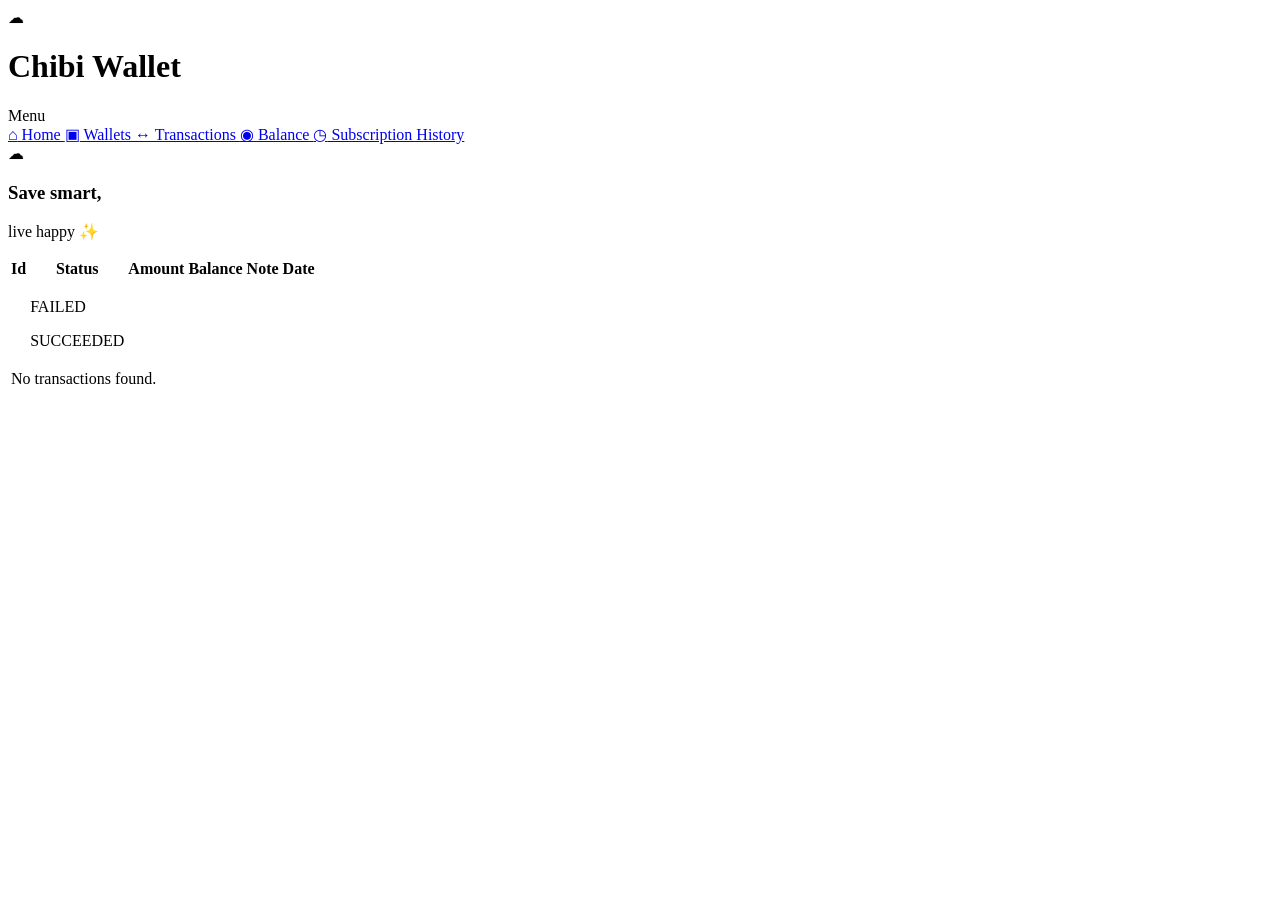
<file: src/main/resources/templates/transactions.html>
<!DOCTYPE html>
<html lang="en" xmlns:th="http://www.thymeleaf.org">
<head>
    <meta charset="UTF-8">
    <title>Transactions</title>

    <link rel="stylesheet" th:href="@{/css/transactions.css}">
</head>

<body>

<div class="top-bar">

    <div class="brand">
        <span class="cloud">☁</span>

        <h1>Chibi Wallet</h1>
    </div>

</div>

<div class="app-layout">

    <aside class="sidebar">

        <div class="menu-title">
            Menu
        </div>

        <nav>

            <a href="/home" class="nav-link">
                <span>⌂</span>
                Home
            </a>

            <a href="/wallets" class="nav-link">
                <span>▣</span>
                Wallets
            </a>

            <a href="/transactions" class="nav-link active">
                <span>↔</span>
                Transactions
            </a>

            <a href="/balance" class="nav-link">
                <span>◉</span>
                Balance
            </a>

            <a href="/subscriptions/history" class="nav-link">
                <span>◷</span>
                Subscription History
            </a>

        </nav>

        <div class="sidebar-footer">

            <div class="footer-cloud">
                ☁
            </div>

            <h3>Save smart,</h3>

            <p>
                live happy ✨
            </p>

        </div>

    </aside>


    <main class="transactions-main">

        <div class="transactions-container">

            <table class="styled-table">

                <thead>
                <tr>
                    <th>Id</th>
                    <th>Status</th>
                    <th>Amount</th>
                    <th>Balance</th>
                    <th>Note</th>
                    <th>Date</th>
                </tr>
                </thead>

                <tbody>

                <tr th:each="transaction : ${transactions}">

                    <td class="transaction-id"
                        th:text="${transaction.uuid}">
                    </td>

                    <td>

                        <p th:if="${transaction.status.name() == 'FAILED'}"
                           class="status-terminated">
                            FAILED
                        </p>

                        <p th:if="${transaction.status.name() == 'SUCCEEDED'}"
                           class="status-active">
                            SUCCEEDED
                        </p>

                    </td>

                    <td class="transaction-amount"
                        th:text="${transaction.type.name() == 'DEPOSIT'
                        ? '+' + transaction.amount + ' ' + transaction.getCurrency()
                        : '-' + transaction.amount + ' ' + transaction.getCurrency()}">
                    </td>

                    <td class="transaction-balance"
                        th:text="${transaction.balanceLeft + ' ' + transaction.getCurrency()}">
                    </td>

                    <td class="transaction-description"
                        th:text="${transaction.status.name() == 'FAILED'
                        ? transaction.failureReason
                        : transaction.description}">
                    </td>

                    <td class="transaction-date"
                        th:text="${#temporals.format(transaction.createdOn, 'dd MM yyyy HH:mm')}">
                    </td>

                </tr>

                <tr th:if="${#lists.isEmpty(transactions)}">

                    <td colspan="6" class="no-transactions">
                        No transactions found.
                    </td>

                </tr>

                </tbody>

            </table>

        </div>

    </main>

</div>

</body>
</html>
</file>
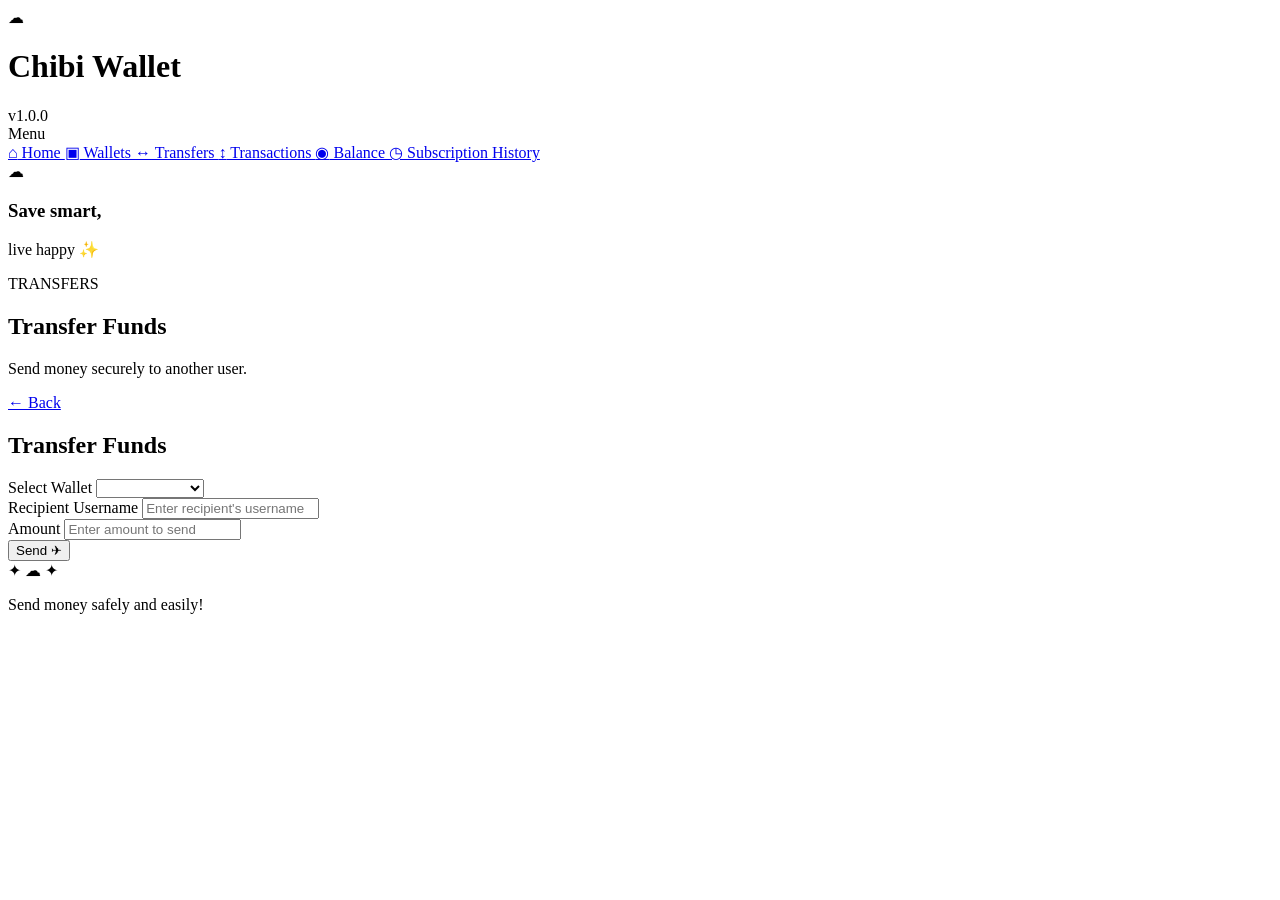
<file: src/main/resources/templates/transfers.html>
<!DOCTYPE html>
<html lang="en" xmlns:th="http://www.thymeleaf.org">

<head>
    <meta charset="UTF-8">
    <meta name="viewport" content="width=device-width, initial-scale=1.0">

    <title>Chibi Wallet - Transfers</title>

    <link rel="stylesheet" th:href="@{/css/home.css}">
    <link rel="stylesheet" th:href="@{/css/transfers.css}">
</head>

<body>

<div class="page-wrapper">


    <header class="top-bar">

        <div class="brand">
            <span class="cloud">☁</span>
            <h1>Chibi Wallet</h1>
        </div>

        <div class="version">
            v1.0.0
        </div>

    </header>


    <div class="app-layout">

        <aside class="sidebar">

            <div class="menu-title">
                Menu
            </div>

            <nav>

                <a href="/home" class="nav-link">
                    <span>⌂</span>
                    Home
                </a>

                <a href="/wallets" class="nav-link">
                    <span>▣</span>
                    Wallets
                </a>

                <a href="/transfers" class="nav-link active">
                    <span>↔</span>
                    Transfers
                </a>

                <a href="/transactions" class="nav-link">
                    <span>↕</span>
                    Transactions
                </a>

                <a href="/balance" class="nav-link">
                    <span>◉</span>
                    Balance
                </a>

                <a href="/subscriptions/history" class="nav-link">
                    <span>◷</span>
                    Subscription History
                </a>

            </nav>


            <div class="sidebar-footer">

                <div class="footer-cloud">
                    ☁
                </div>

                <h3>Save smart,</h3>

                <p>
                    live happy ✨
                </p>

            </div>

        </aside>



        <main class="main-content">

            <section class="welcome-section">

                <div>

                    <p class="dashboard-label">
                        TRANSFERS
                    </p>

                    <h2>
                        Transfer Funds
                    </h2>

                    <p class="welcome-text">
                        Send money securely to another user.
                    </p>

                </div>

                <a href="/home" class="logout-button">
                    ← Back
                </a>

            </section>



            <section class="transfer-section">

                <div class="transfer-card">

                    <h1>
                        Transfer Funds
                    </h1>


                    <form th:action="@{/transfers}" th:method="post" th:object="${transferRequest}">
                        <div class="form-group">

                            <label for="wallet">
                                Select Wallet
                            </label>

                            <select id="wallet"
                                    th:field="*{fromWalletsId}"
                                    required>

                                <option value="" disabled>
                                    Select a wallet
                                </option>

                                <option th:each = "wallet : ${user.wallets}" th:value="${wallet.id}" th:text = "${'Strandard Wallet -' + wallet.balance + 'EUR'}">

                                </option>

                            </select>

                        </div>



                        <div class="form-group">

                            <label for="recipient">
                                Recipient Username
                            </label>

                            <input type="text"
                                   id="recipient"
                                   name="recipient"
                                   placeholder="Enter recipient's username"
                                   th:field="*{toUsername}"
                                   required>

                            <span class="error"
                                  th:if="${#fields.hasErrors('toUsername')}"
                                  th:errors="*{toUsername}">
                </span>

                        </div>



                        <div class="form-group">

                            <label for="amount">
                                Amount
                            </label>

                            <input type="number"
                                   id="amount"
                                   name="amount"
                                   step="0.01"
                                   min="0.01"
                                   placeholder="Enter amount to send"
                                   th:field="*{amount}"
                                   required>

                            <span class="error"
                                  th:if="${#fields.hasErrors('amount')}"
                                  th:errors="*{amount}">
                </span>

                        </div>
                        <button type="submit"
                                class="send-button" >
                            Send ✈
                        </button>

                    </form>

                </div>

            </section>


            <div class="chibi-message">

                <span>
                    ✦ ☁ ✦
                </span>

                <p>
                    Send money safely and easily!
                </p>

            </div>

        </main>

    </div>

</div>

</body>

</html>
</file>
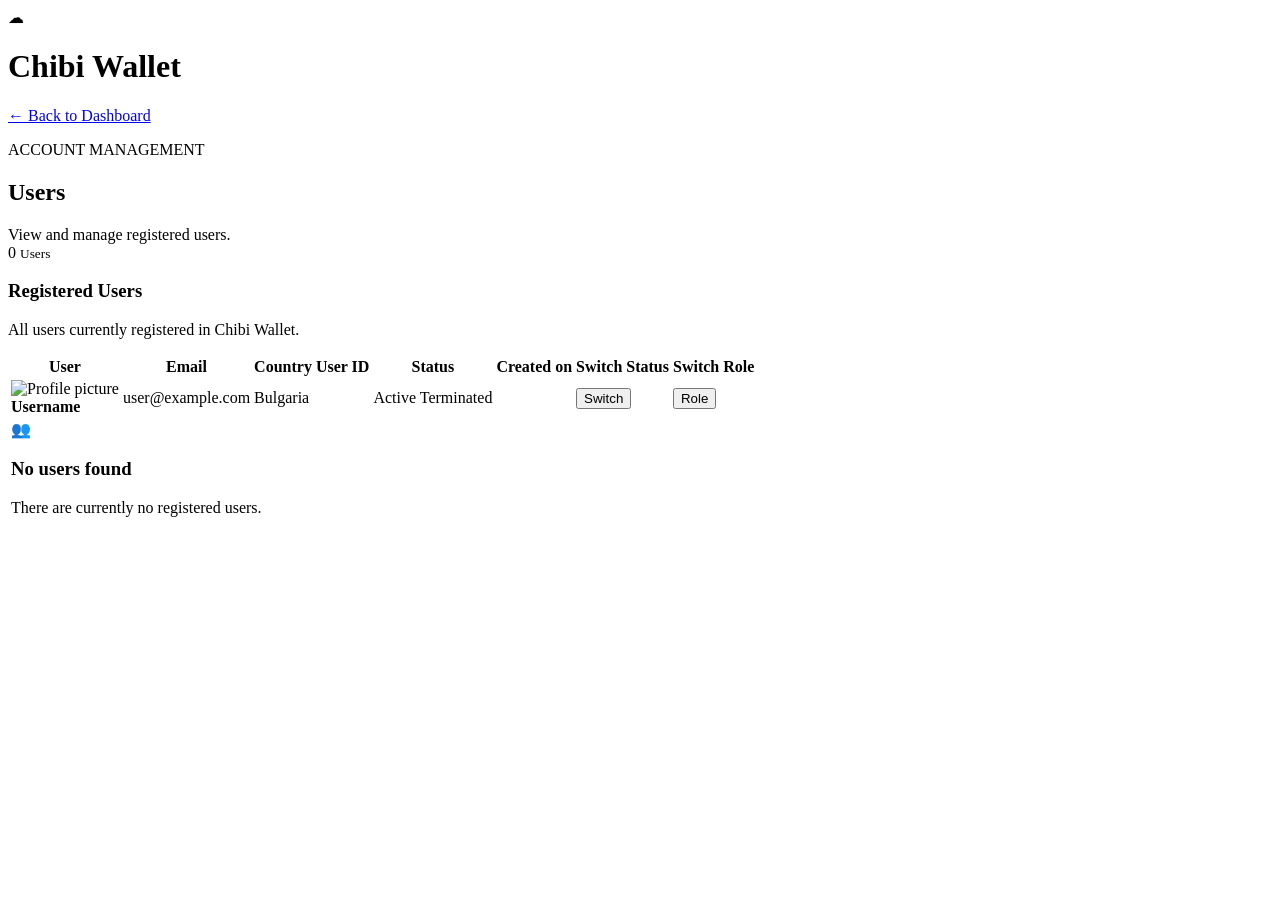
<file: src/main/resources/templates/users.html>
<!DOCTYPE html>
<html lang="en" xmlns:th="http://www.thymeleaf.org">

<head>
    <meta charset="UTF-8">
    <meta name="viewport" content="width=device-width, initial-scale=1.0">

    <title>Users</title>

    <link rel="stylesheet" th:href="@{/css/users.css}">

</head>

<body>

<div class="page-wrapper">

    <header class="top-bar">

        <div class="brand">
            <span class="cloud">☁</span>
            <h1>Chibi Wallet</h1>
        </div>

        <a href="/home" class="back-button">
            ← Back to Dashboard
        </a>

    </header>


    <main class="users-page">


        <div class="page-title">

            <div>
                <p>ACCOUNT MANAGEMENT</p>
                <h2>Users</h2>
                <span>View and manage registered users.</span>
            </div>

            <div class="user-count">
                <span th:text="${users.size()}">0</span>
                <small>Users</small>
            </div>

        </div>


        <section class="users-card">

            <div class="card-header">

                <div>
                    <h3>Registered Users</h3>
                    <p>All users currently registered in Chibi Wallet.</p>
                </div>

            </div>


            <div class="table-container">

                <table>

                    <thead>
                    <tr>
                        <th>User</th>
                        <th>Email</th>
                        <th>Country</th>
                        <th>User ID</th>
                        <th>Status</th>
                        <th>Created on</th>
                        <th>Switch Status</th>
                        <th>Switch Role</th>
                    </tr>
                    </thead>

                    <tbody>

                    <tr th:each="user : ${users}">

                        <td>

                            <div class="user-info">

                                <div class="user-avatar">

                                    <img
                                            th:if="${user.profilePicture != null && !user.profilePicture.isEmpty()}"
                                            th:src="${user.profilePictureUrl}"
                                            alt="Profile picture">

                                    <span
                                            th:unless="${user.profilePicture != null && !user.profilePicture.isEmpty()}"
                                            th:text="${user.username.substring(0,1).toUpperCase()}">
                                    </span>

                                </div>

                                <div class="user-name">
                                    <strong th:text="${user.username}">
                                        Username
                                    </strong>

                                    <span th:text = "${user.getRole().toString()}"></span>
                                </div>

                            </div>

                        </td>


                        <td>
                            <span class="email"
                                  th:text="${user.email}">
                                user@example.com
                            </span>
                        </td>



                        <td>
                            <span
                                    class="country"
                                    th:text="${user.country != null ? user.country : 'Not specified'}">
                                Bulgaria
                            </span>
                        </td>



                        <td>
                            <span class="user-id"
                                  th:text="${user.id}">
                            </span>
                        </td>



                        <td>
                            <span th:if ="${user.isActive()}" class="status status-active">Active</span>
                            <span th:if ="${!user.isActive()}" class="status status-terminated">Terminated</span>
                        </td>

                        <td>
                            <span th:text ="${#temporals.format(user.getCreatedOn(),'dd.MM.yyyy HH:mm')}"> </span>
                        </td>


                        <td>
                            <form th:action = "@{/users/{id}/status(id=${user.getId()})}" th:method ="PUT" >
                                <button type = submit class = "view-button"> Switch </button>
                            </form>
                        </td>

                        <td>
                            <form th:action = "@{/users/{id}/role(id=${user.getId()})}" th:method ="PUT" >
                                <button type = submit class = "view-button"> Role </button>
                            </form>
                        </td>


                    </tr>

                    <tr th:if="${users == null || users.isEmpty()}">

                        <td colspan="6">

                            <div class="empty-state">

                                <div class="empty-icon">
                                    👥
                                </div>

                                <h3>No users found</h3>

                                <p>
                                    There are currently no registered users.
                                </p>

                            </div>

                        </td>

                    </tr>

                    </tbody>

                </table>

            </div>

        </section>

    </main>

</div>

</body>
</html>
</file>
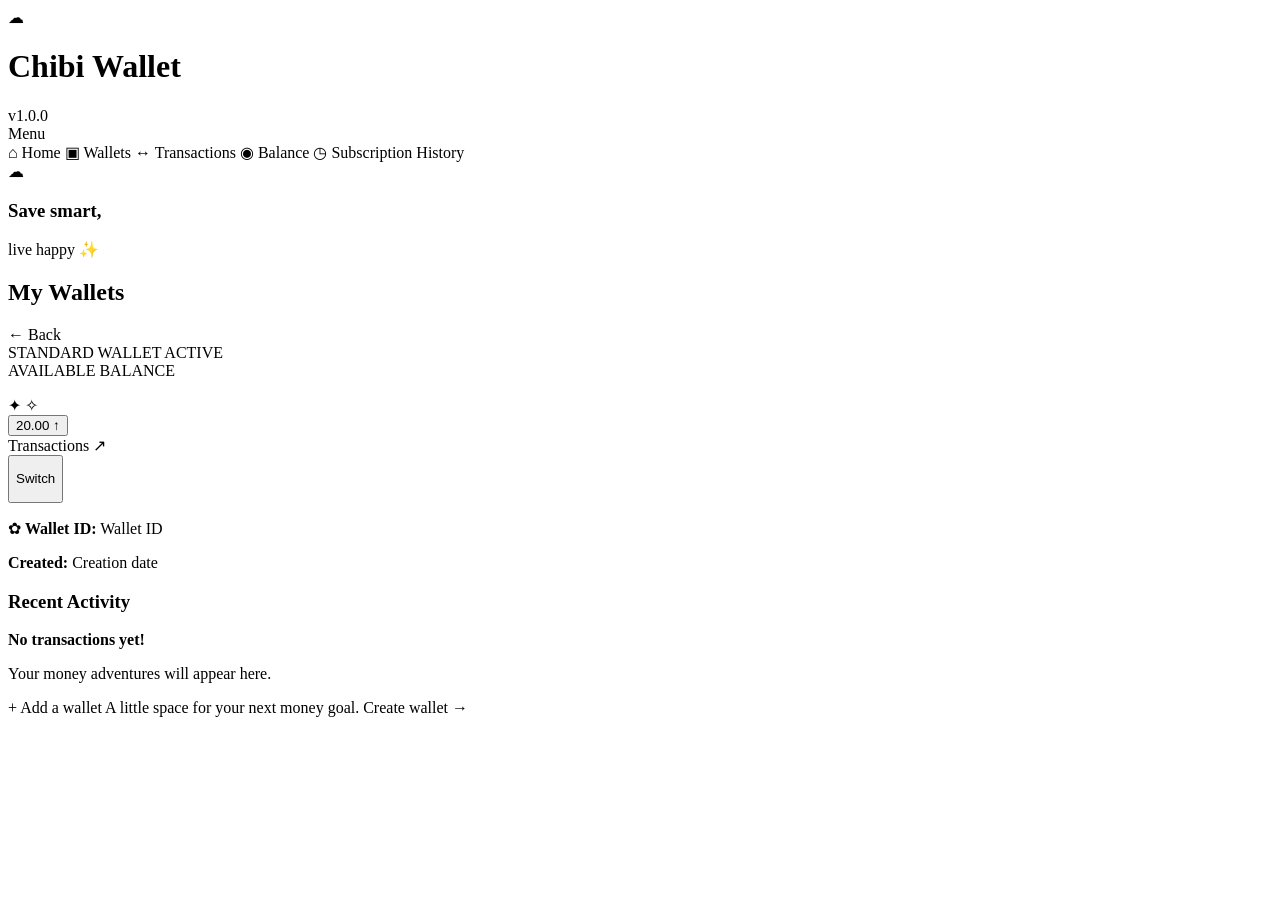
<file: src/main/resources/templates/wallets.html>
<!DOCTYPE html>
<html lang="en" xmlns:th="http://www.thymeleaf.org">

<head>
    <meta charset="UTF-8">
    <meta name="viewport" content="width=device-width, initial-scale=1.0">
    <title>Chibi Wallet - Wallets</title>

    <link rel="stylesheet" th:href="@{/css/home.css}">
    <link rel="stylesheet" th:href="@{/css/wallets.css}">
</head>

<body>
<div class="page-wrapper">

    <header class="top-bar">
        <div class="brand">
            <span class="cloud">☁</span>
            <h1>Chibi Wallet</h1>
        </div>
        <div class="version">v1.0.0</div>
    </header>

    <div class="app-layout">

        <aside class="sidebar">
            <div class="menu-title">Menu</div>

            <nav>
                <a th:href="@{/home}" class="nav-link">
                    <span>⌂</span> Home
                </a>
                <a th:href="@{/wallets}" class="nav-link active">
                    <span>▣</span> Wallets
                </a>
                <a th:href="@{/transactions}" class="nav-link">
                    <span>↔</span> Transactions
                </a>
                <a th:href="@{/balance}" class="nav-link">
                    <span>◉</span> Balance
                </a>
                <a th:href="@{/subscriptions/history}" class="nav-link">
                    <span>◷</span> Subscription History
                </a>
            </nav>

            <div class="sidebar-footer">
                <div class="footer-cloud">☁</div>
                <h3>Save smart,</h3>
                <p>live happy ✨</p>
            </div>
        </aside>

        <main class="main-content wallets-page">

            <section class="wallets-heading">
                <div>
                    <h2>My Wallets <span class="heading-sparkle"></span></h2>
                </div>

                <a th:href="@{/home}" class="wallet-back-button">
                    ← Back
                </a>
            </section>

            <section class="wallets-grid">


                <article class="wallet-card" th:if="${wallet != null}" th:each = "wallet : ${wallet}">

                    <div class="wallet-card-header">
                        <span class="wallet-type">
                            STANDARD WALLET
                        </span>

                        <span class="wallet-status"
                              th:classappend="${wallet.status != null and wallet.status.name() == 'ACTIVE'} ? ' status-active' : ' status-inactive'"
                              th:text="${wallet.status != null ? wallet.status.name() : 'UNKNOWN'}">
                            ACTIVE
                        </span>
                    </div>

                    <div class="balance-panel">
                        <span class="balance-caption">AVAILABLE BALANCE</span>

                        <p class="wallet-balance"
                           th:text="${wallet.balance + ' ' + wallet.currency}">
                        </p>
                        <span class="balance-star star-one">✦</span>
                        <span class="balance-star star-two">✧</span>
                    </div>

                    <div class="wallet-actions">
                        <form th:action="@{'/wallets/' + ${wallet.id} + '/balance/top-up'}" th:method = "put" class="wallet-action wallet-action-primary">
                            <button type="submit" class="wallet-action-primary">
                            20.00 <span>↑</span>
                            </button>
                        </form>

                        <a th:href="@{/transactions}" class="wallet-action wallet-action-secondary">
                            Transactions <span>↗</span>
                        </a>
                        <form th:action="@{'/wallets/' + ${wallet.id} + '/status'}" th:method = "put" class="wallet-action wallet-action-secondary">
                            <button type="submit" class="wallet-action-primary">
                                <p>Switch </p>
                            </button>
                        </form>

                    </div>

                    <div class="wallet-metadata">
                        <p>
                            <span class="metadata-icon">✿</span>
                            <strong>Wallet ID:</strong>
                            <span class="metadata-value"
                                  th:text="${wallet.id}">
                                Wallet ID
                            </span>
                        </p>

                        <p>
                            <span class="metadata-icon"></span>
                            <strong>Created:</strong>
                            <span class="metadata-value"
                                  th:text="${wallet.createdOn != null ? wallet.createdOn : 'Not available'}">
                                Creation date
                            </span>
                        </p>
                    </div>

                    <div class="activity-section">
                        <div class="activity-heading" th:each="transaction : ${lastFourTransactions.get(wallet.getId())}">
                            <h3>Recent Activity </h3>
                            <div>
                                <p th:text="${transaction.getCreatedOn()}"></p>
                                <p th:text="${transaction.getDescription()}"></p>

                                <p th:if="${transaction.type.name() == 'DEPOSIT'}"
                                   th:text="${'+ ' + transaction.getAmount()}">
                                </p>

                                <p th:if="${transaction.type.name() == 'WITHDRAWAL'}"
                                   th:text="${'- ' + transaction.getAmount()}">
                                </p>
                            </div>

                        <div class="activity-empty">
                            <span class="empty-activity-icon"></span>
                            <strong>No transactions yet!</strong>
                            <p>Your money adventures will appear here.</p>
                        </div>
                    </div>
                    </div>

                </article>

                <a th:href="@{/wallets/new}"
                   class="add-wallet-card"
                   aria-label="Create another wallet">

                    <span class="add-wallet-plus">+</span>

                    <span class="add-wallet-title">Add a wallet</span>

                    <span class="add-wallet-description">
                        A little space for your next money goal.
                    </span>

                    <span class="add-wallet-hint">
                        Create wallet <span>→</span>
                    </span>

                </a>
            </section>
        </main>
    </div>
</div>
</body>
</html>
</file>
